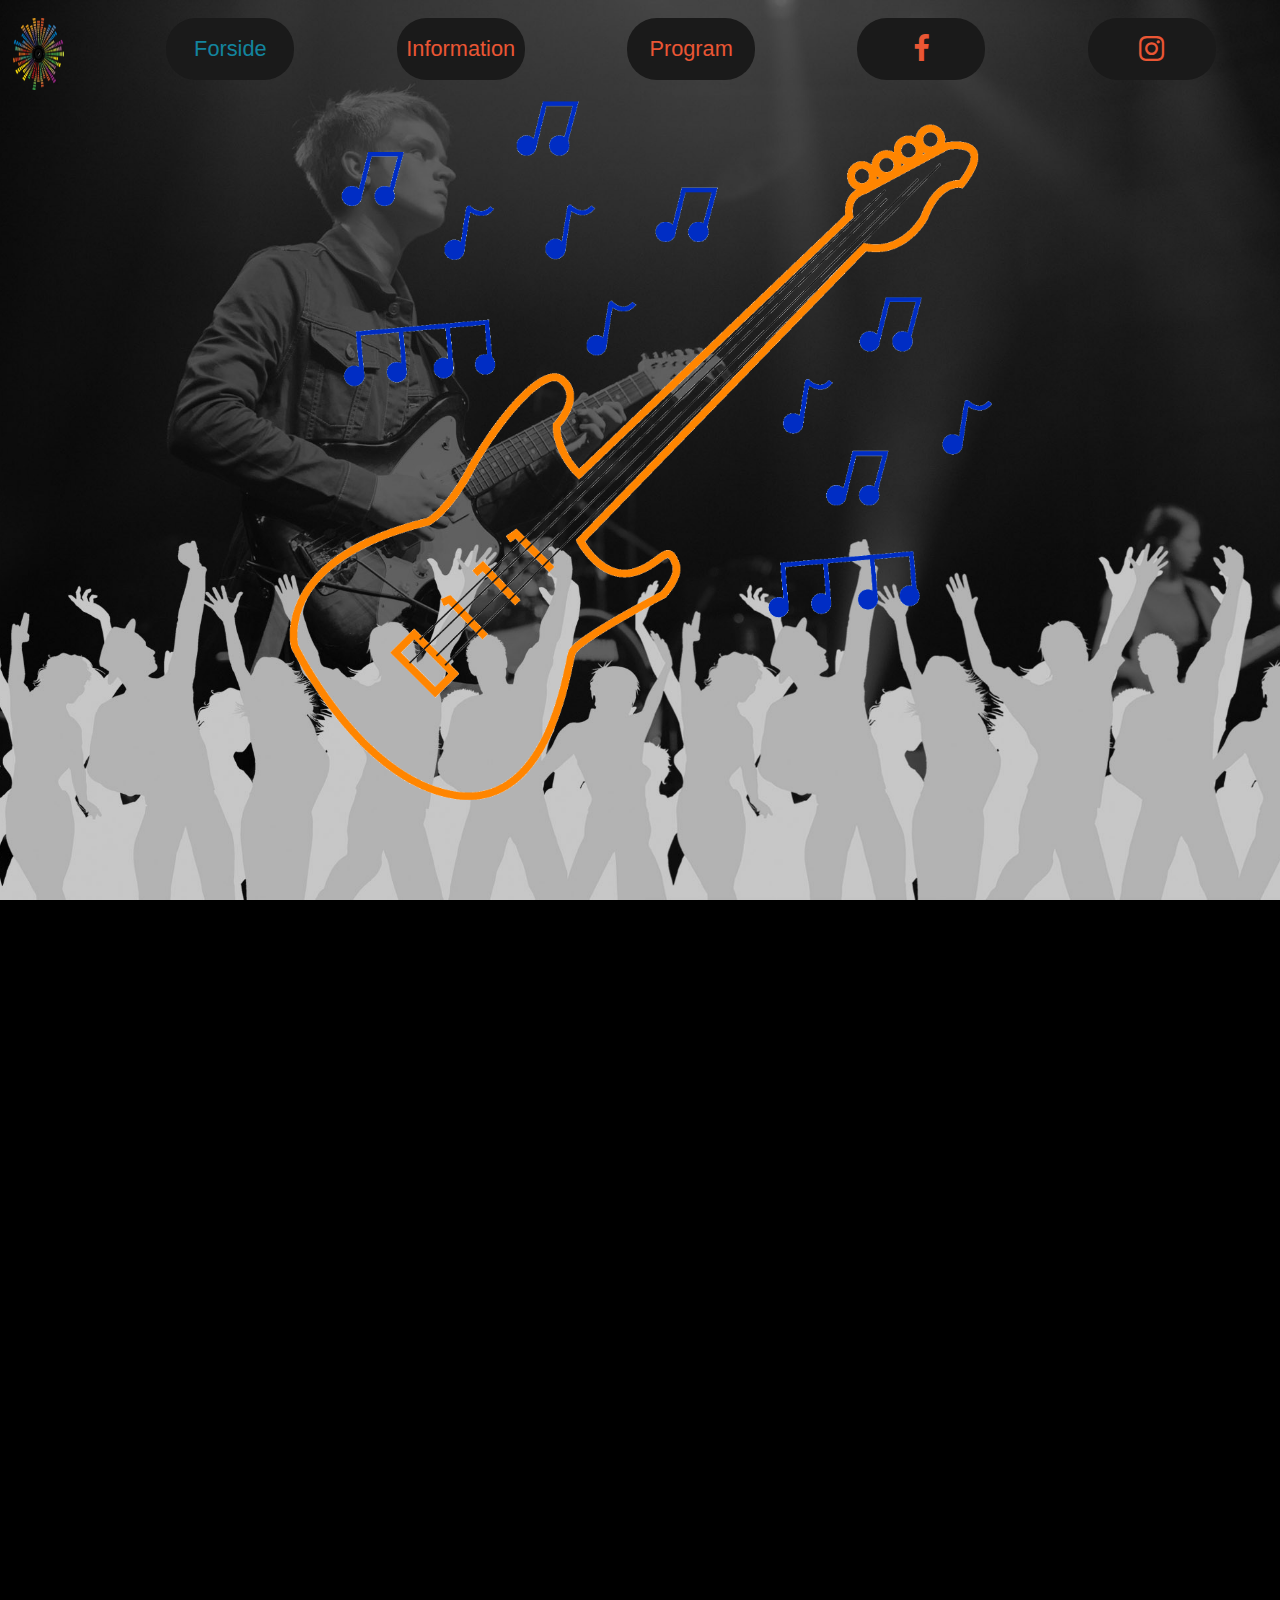
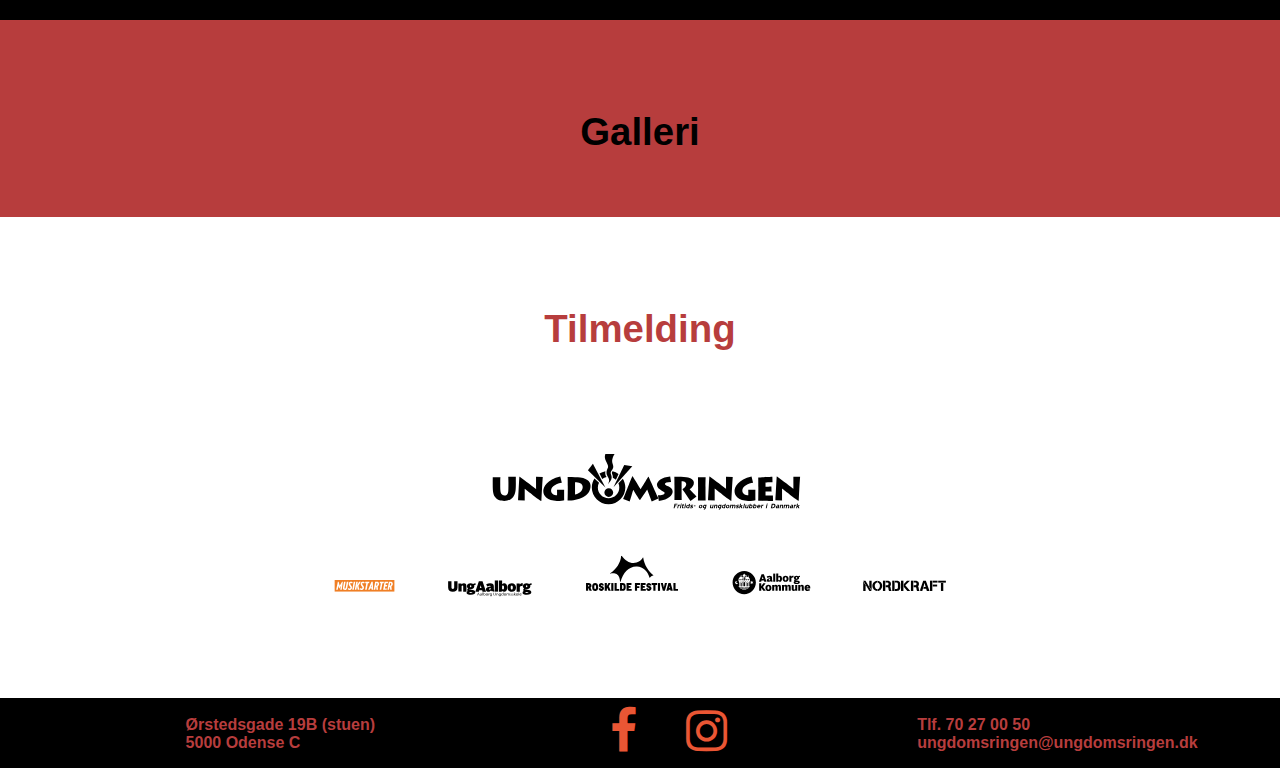
<file: Projekt-Ungdomsringens-Musikfestival/index.html>
<!DOCTYPE html>
<html lang="da">

<head>
    <meta charset="UTF-8">
    <meta name="viewport" content="width=device-width, initial-scale=1.0">
    <meta name="author" content="Andreas Hoffmann, Martin Sørensen, Simon Hougaard and Tobias Larsen">
    <meta name="description" content="Ungdomsringens Musikfestival 2020, information, galleri, program og tilmelding">
    <meta name="keywords" content="Ungdomsringen, Musikfestival, 2020, Information, Galleri, 17/02/2020, Program, Tilmelding, Ungdomsklubber, Unge musikere, Overnatning, Regler, Spilleplan">
    <title>Ungdomsringens Musikfestival 2020</title>
    <link rel="stylesheet" type="text/css" href="assets/css/styles.css">
    <script src="assets/js/script.js" defer></script>
    <link rel="stylesheet" href="https://cdnjs.cloudflare.com/ajax/libs/font-awesome/4.7.0/css/font-awesome.min.css">
    <!--Font Awesome Icons-->
</head>

<body>
    <main id="index-main">
        <nav id="navigation">
            <ul>
                <a href="index.html"><li><img src="assets/css/images/UMFspeaker.png" alt="Ungdomsringens Musikfestival Logo" id="logo"></li></a>
                <li><a class="currentsite" href="index.html">Forside</a></li>
                <li><a href="info.html">Information</a></li>
                <li><a href="program.html">Program</a></li>
                <li class="hidden"><a href="https://www.facebook.com/musikfestival/" target="blank"><i class="fa fa-facebook-f fa-lg"></i></a></li>
                <li class="hidden"><a href="https://www.instagram.com/umf9000/" target="blank"><i class="fa fa-instagram fa-lg"></i></a></li>
            </ul>
        </nav>

        <div id="topmain">
            
        </div>
    </main>

    <div id="aboutus">
        
    </div>

    <div id="galleryandsubscribe">
        <div id="gallery">
            <h3>Galleri</h3>
            <section id="JSgalleri">
               
            </section>
        </div>
        <div>
            <h3 id="tilmelding">Tilmelding</h3>
            <div class="tilmelding-container">

                
            </div>
        </div>
        <img class="partnersimg" src="assets/css/images/partners.svg"
            alt="Ungdomsringen Fritids- og ungdomsklubber i Danmark og partners af Ungdomsringens Musikfestival">
    </div>

    <footer>
        <p class="hidden">Ørstedsgade 19B (stuen) </br>
            5000 Odense C
            </p>
        <section class="footericons">
            <a href="https://www.facebook.com/musikfestival/" target="blank"><i class="fa fa-facebook-f fa-3x"></i></a>
            <a href="https://www.instagram.com/umf9000/" target="blank"><i class="fa fa-instagram fa-3x"></i></a>
        </section>
        <p>Tlf. 70 27 00 50</br>
            ungdomsringen@ungdomsringen.dk</p>
    </footer>
    <img id="spinner" src="assets/css/images/spinner.gif" alt="loading" />
</body>

</html>
</file>
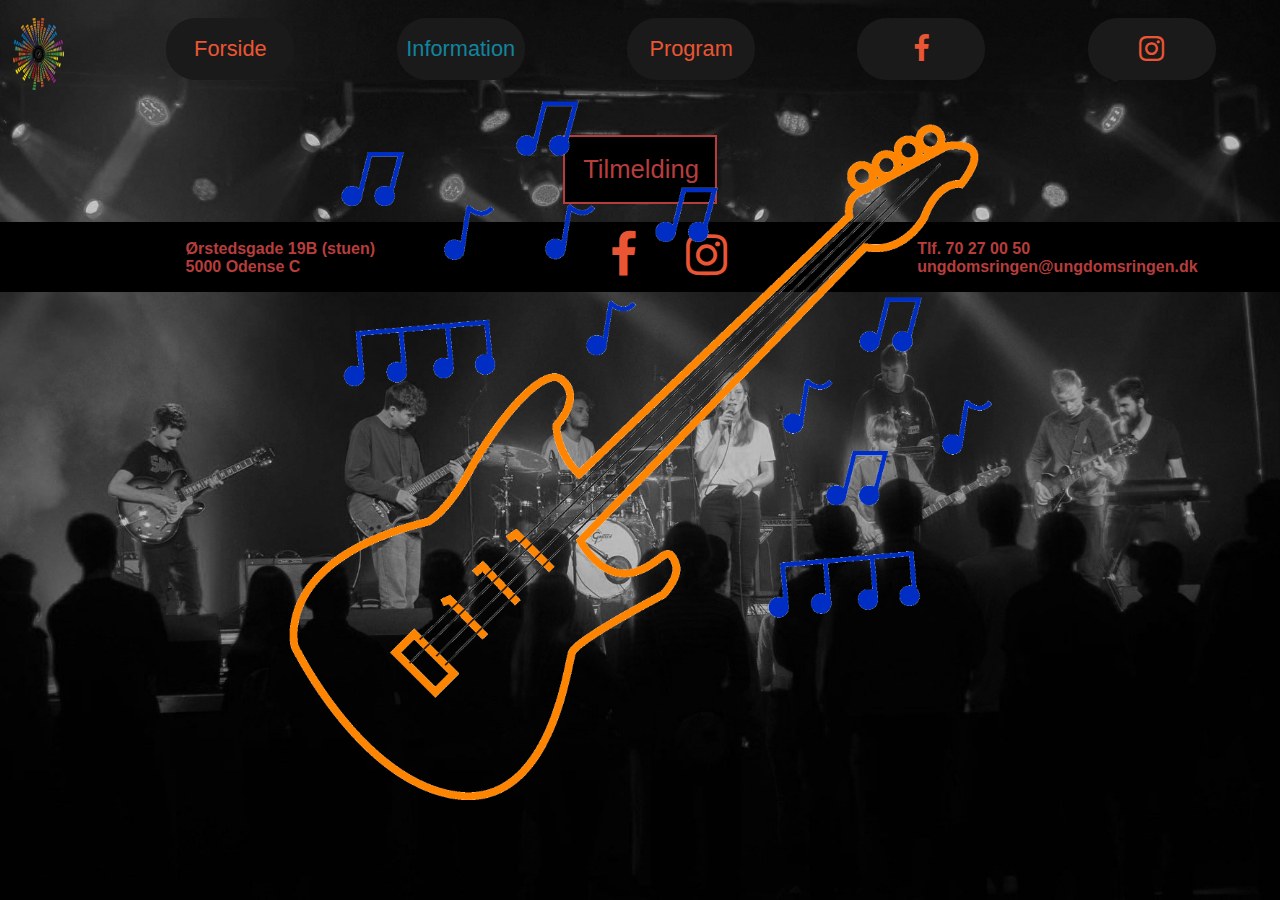
<file: Projekt-Ungdomsringens-Musikfestival/info.html>
<!DOCTYPE html>
<html lang="da">

<head>
    <meta charset="UTF-8">
    <meta name="viewport" content="width=device-width, initial-scale=1.0">
    <meta name="author" content="Andreas Hoffmann, Martin Sørensen, Simon Hougaard and Tobias Larsen">
    <meta name="description" content="Ungdomsringens Musikfestival 2020, information, galleri, program og tilmelding">
    <meta name="keywords" content="Ungdomsringen, Musikfestival, 2020, Information, Galleri, 17/02/2020, Program, Tilmelding, Ungdomsklubber, Unge musikere, Overnatning, Regler, Spilleplan">
    <title>Ungdomsringens Musikfestival Information</title>
    <link rel="stylesheet" type="text/css" href="assets/css/styles.css">
    <script src="assets/js/script.js" defer></script>
    <link rel="stylesheet" href="https://cdnjs.cloudflare.com/ajax/libs/font-awesome/4.7.0/css/font-awesome.min.css">
    <!--Font Awesome Icons-->
</head>

<body>
    
    <main id="info-main">
        <nav id="navigation">
            <ul>
                <a href="index.html"><li><img src="assets/css/images/UMFspeaker.png" alt="Ungdomsringens Musikfestival Logo" id="logo"></li></a>
                <li><a href="index.html">Forside</a></li>
                <li><a class="currentsite" href="info.html">Information</a></li>
                <li><a href="program.html">Program</a></li>
                <li class="hidden"><a href="https://www.facebook.com/musikfestival/" target="blank"><i
                            class="fa fa-facebook-f fa-lg"></i></a></li>
                <li class="hidden"><a href="https://www.instagram.com/umf9000/" target="blank"><i
                            class="fa fa-instagram fa-lg"></i></a></li>
            </ul>
        </nav>
        <div class="info-gen">

            
        </div>
        
        <a href="index.html#tilmelding"><button class="infobutton hidden">Tilmelding</button></a>

        <footer id="footer" class="infofooter">
            <p class="hidden">Ørstedsgade 19B (stuen) </br>
                5000 Odense C</p>
            <section class="footericons">
                <a href="https://www.facebook.com/musikfestival/" target="blank"><i class="fa fa-facebook-f fa-3x"></i></a>
                <a href="https://www.instagram.com/umf9000/" target="blank"><i class="fa fa-instagram fa-3x"></i></a>
            </section>
            <p>Tlf. 70 27 00 50</br>
                ungdomsringen@ungdomsringen.dk</p>
        </footer>
        
    </main>
    <img id="spinner" src="assets/css/images/spinner.gif" alt="loading" />
</body>

</html>
</file>
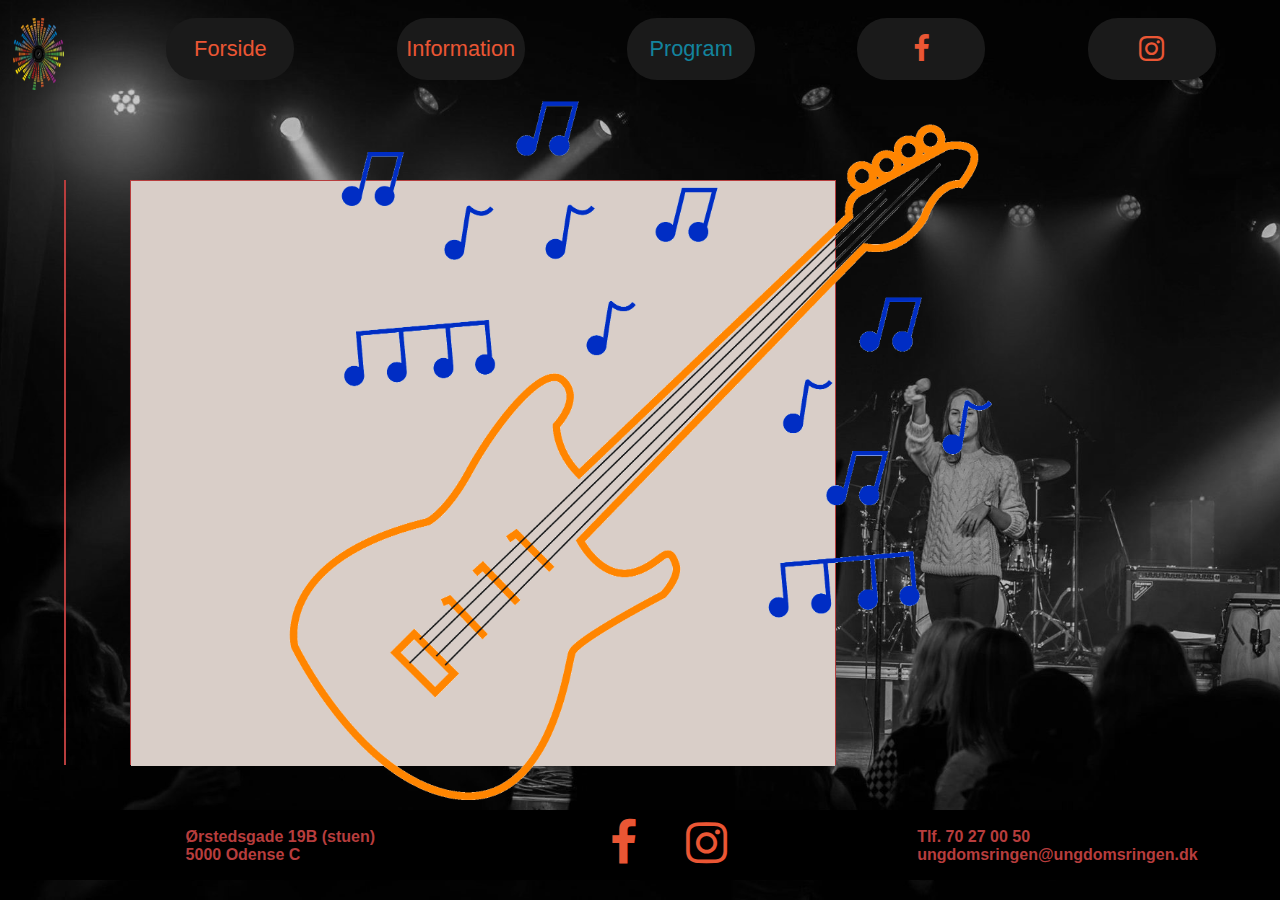
<file: Projekt-Ungdomsringens-Musikfestival/program.html>
<!DOCTYPE html>
<html class="programhtml" lang="da">

<head>
    <meta charset="UTF-8">
    <meta name="viewport" content="width=device-width, initial-scale=1.0">
    <meta name="author" content="Andreas Hoffmann, Martin Sørensen, Simon Hougaard and Tobias Larsen">
    <meta name="description" content="Ungdomsringens Musikfestival 2020, information, galleri, program og tilmelding">
    <meta name="keywords" content="Ungdomsringen, Musikfestival, 2020, Information, Galleri, 17/02/2020, Program, Tilmelding, Ungdomsklubber, Unge musikere, Overnatning, Regler, Spilleplan">
    <title>Ungdomsringens Musikfestival Program</title>
    <link rel="stylesheet" type="text/css" href="assets/css/styles.css">
    <script src="assets/js/script.js" defer></script>
    <link rel="stylesheet" href="https://cdnjs.cloudflare.com/ajax/libs/font-awesome/4.7.0/css/font-awesome.min.css">
    <!--Font Awesome Icons-->
</head>

<body>
    <main id="program-main">
        <nav id="navigation">
            <ul>
                <a href="index.html"><li><img src="assets/css/images/UMFspeaker.png" alt="Ungdomsringens Musikfestival Logo" id="logo"></li></a>
                <li><a href="index.html">Forside</a></li>
                <li><a href="info.html">Information</a></li>
                <li><a class="currentsite" href="program.html">Program</a></li>
                <li class="hidden"><a href="https://www.facebook.com/musikfestival/" target="blank"><i
                            class="fa fa-facebook-f fa-lg"></i></a></li>
                <li class="hidden"><a href="https://www.instagram.com/umf9000/" target="blank"><i
                            class="fa fa-instagram fa-lg"></i></a></li>
            </ul>
        </nav>
        <img class="hiddenimg" src="assets/css/images/spilleplan1.jpg" alt="Spilleplan Fredag d. 17">
        <img class="hiddenimg" src="assets/css/images/spilleplan2.jpg" alt="Spilleplan Lørdag d. 18">
        <section id="program-section">
            <div class="program-flex">
                <div class="flex-box hidden scrollbar">
                    <div class="program-text" id="Program-JS">

                    </div>
                </div>
                <div class="flex-box hidden">
                    <div class="table scrollbar" id="table">
                        
                    </div>
                </div>
            </div>
        </section>

        <footer id="footer" class="programfooter">
            <p class="hidden">Ørstedsgade 19B (stuen) </br>
                5000 Odense C</p>
            <section class="footericons">
                <a href="https://www.facebook.com/musikfestival/" target="blank"><i
                        class="fa fa-facebook-f fa-3x"></i></a>
                <a href="https://www.instagram.com/umf9000/" target="blank"><i class="fa fa-instagram fa-3x"></i></a>
            </section>
            <p>Tlf. 70 27 00 50</br>
                ungdomsringen@ungdomsringen.dk</p>
        </footer>
    </main>
    <img id="spinner" src="assets/css/images/spinner.gif" alt="loading" />
</body>
</file>
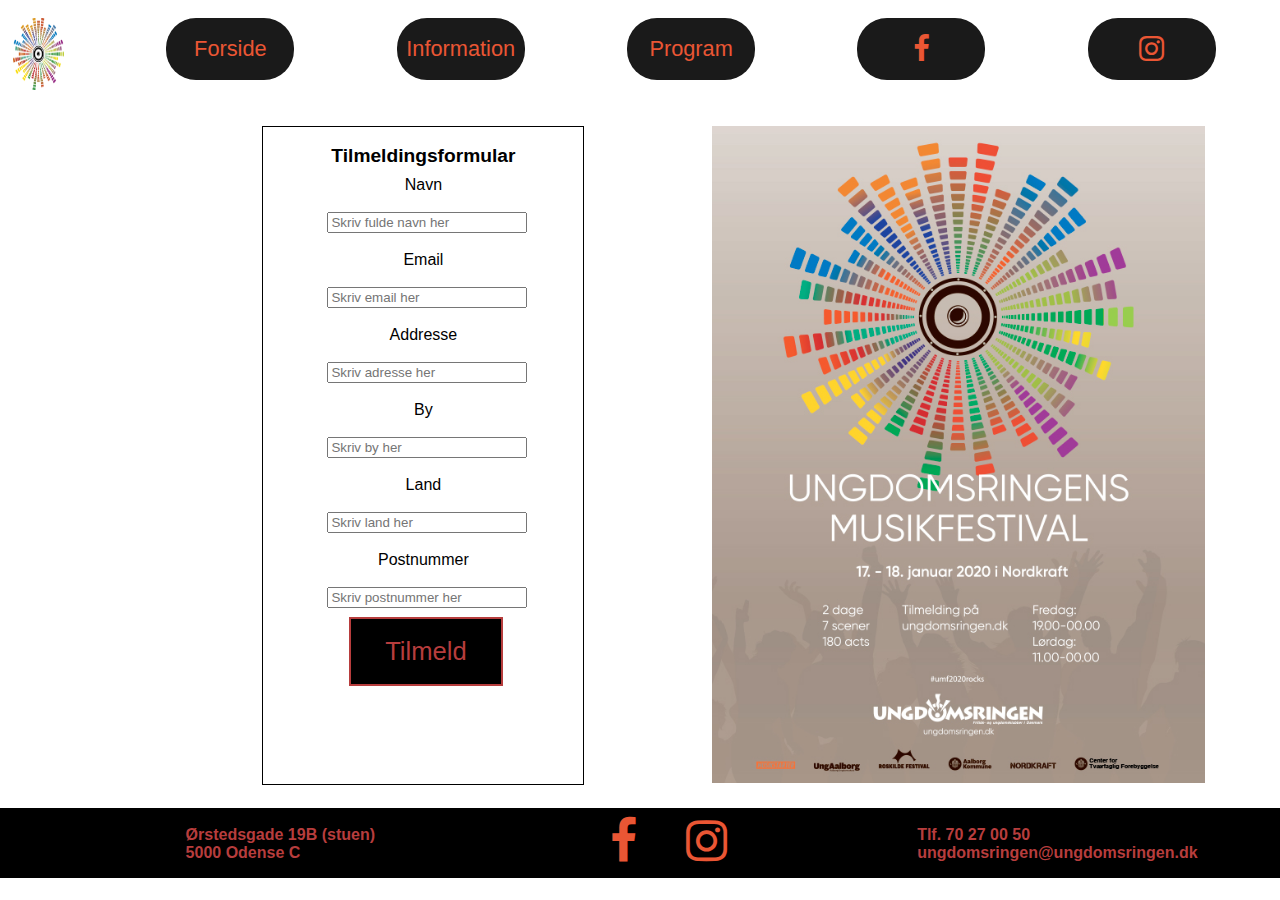
<file: Projekt-Ungdomsringens-Musikfestival/tilmelding.html>
<!DOCTYPE html>
<html lang="da">

<head>
    <meta charset="UTF-8">
    <meta name="viewport" content="width=device-width, initial-scale=1.0">
    <meta name="author" content="Andreas Hoffmann, Martin Sørensen, Simon Hougaard and Tobias Larsen">
    <meta name="description" content="Ungdomsringens Musikfestival 2020, information, galleri, program og tilmelding">
    <meta name="keywords" content="Ungdomsringen, Musikfestival, 2020, Information, Galleri, 17/02/2020, Program, Tilmelding, Ungdomsklubber, Unge musikere, Overnatning, Regler, Spilleplan">
    <title>Ungdomsringens Musikfestival Tilmelding</title>
    <link rel="stylesheet" type="text/css" href="assets/css/styles.css">
    <script src="assets/js/script.js" defer></script>
    <link rel="stylesheet" href="https://cdnjs.cloudflare.com/ajax/libs/font-awesome/4.7.0/css/font-awesome.min.css">
    <!--Font Awesome Icons-->
</head>

<body>
    <div>
        <nav id="navigation">
            <ul>
                <a href="index.html"><li><img src="assets/css/images/UMFspeaker.png" alt="Ungdomsringens Musikfestival Logo" id="logo"></li></a>
                <li><a href="index.html">Forside</a></li>
                <li><a href="info.html">Information</a></li>
                <li><a href="program.html">Program</a></li>
                <li class="hidden"><a href="https://www.facebook.com/musikfestival/" target="blank"><i
                            class="fa fa-facebook-f fa-lg"></i></a></li>
                <li class="hidden"><a href="https://www.instagram.com/umf9000/" target="blank"><i
                            class="fa fa-instagram fa-lg"></i></a></li>
            </ul>
        </nav>
        
        <div class="subcontent">
            <section class="subfomular">
                
                    <h2>Tilmeldingsformular</h2>

                    <label for="fname">Navn</label>
                    <input type="text" id="fname" name="fullname" placeholder="Skriv fulde navn her">

                    <label for="email">Email</label>
                    <input type="text" id="email" name="email" placeholder="Skriv email her">

                    <label for="adr">Addresse</label>
                    <input type="text" id="adr" name="address" placeholder="Skriv adresse her">

                    <label for="city">By</label>
                    <input type="text" id="city" name="city" placeholder="Skriv by her">

                    <label for="country">Land</label>
                    <input type="text" id="country" name="country" placeholder="Skriv land her">

                    <label for="zip">Postnummer</label>
                    <input type="text" id="zip" name="zip" placeholder="Skriv postnummer her">
                
                    <button>Tilmeld</button>
            </section>
            <aside class="poster">
                <img src="assets/css/images/plakat.jpg" alt="Plakat af Ungdomsringens Musikfestival 2020">
            </aside>
        </div>

        <footer id="footer">
            <p class="hidden">Ørstedsgade 19B (stuen) </br>
                5000 Odense C</p>
            <section class="footericons">
                <a href="https://www.facebook.com/musikfestival/" target="blank"><i class="fa fa-facebook-f fa-3x"></i></a>
                <a href="https://www.instagram.com/umf9000/" target="blank"><i class="fa fa-instagram fa-3x"></i></a>
            </section>
            <p>Tlf. 70 27 00 50</br>
                ungdomsringen@ungdomsringen.dk</p>
        </footer>
    </div>
</body>

</html>
</file>
<file: Projekt-Ungdomsringens-Musikfestival/assets/css/styles.css>
@charset "UTF-8";

html {
    box-sizing: border-box;
    scroll-behavior: smooth;
}

body {
    font-family: Arial, Helvetica, sans-serif;
    margin: 0;
    padding: 0;
}

#spinner {
    display: none;
    position: fixed;
    left: 0;
    right: 0;
    top: 0;
    bottom: 0;
    margin: auto;
    height: 700px;
}

.active {
    display: block !important;
}

span {
    color: #B73D3D;
}

/* Styling for navigation bar for all sites*/

ul {
    margin: 0;
    padding: 2vh 1vw;
    list-style-type: none;
    overflow: hidden;
}

li {
    float: left;
    height: 8vh;
}

li a {
    color: #EA5634;
    display: block;
    text-align: center;
    padding: 2vh 0.5vw;
    margin-left: 8vw;
    text-decoration: none;
    font-size: 1.7vw;
    background-color: #1A1A1A;
    width: 9vw;
    border-radius: 30px;
}

li a i {
    margin-right: 3.5vw;
}

.currentsite {
    color: #13849E;
}

#logo {
    width: 4vw;
    height: 8vh;
}

/* Styling for Facebook and Instagram and Arrow icons */

i {
    color: #EA5634;
}

/* Styling for top part of the main part of the landing page */

h1 {
    margin: 0;
}

p {
    margin-top: 2vh;
    font-weight: bold;
}

/* unikt ID for hver main på de forskellige html sider */

main, #index-main {
    background: url(images/landing.jpg);
    height: 100vh;
    background-position: center;
    background-repeat: no-repeat;
    background-size: cover;
}

main, #program-main {
    background: url(images/programbackground.jpg);
    height: 100vh;
    background-position: center;
    background-repeat: no-repeat;
    background-size: cover;
}

main, #info-main {
    background: url(images/infobackground.jpg);
    height: 100vh;
    background-position: center;
    background-repeat: no-repeat;
    background-size: cover;
}

#topmain {
    color: white;
    width: 100%;
    font-size: 3vw;
    text-align: center;
    margin-top: 18vh;
}

#icondown {
    margin-top: 5vh;
}

/* Program section */

#program-main #program-section {
    color: white;
    width: 100%;
    font-size: 3vw;
    margin-top: 8vh;
}

#program-main #program-section .program-flex {
    display: flex;
    flex-direction: row;
    height: 65vh;
}

#program-main #program-section .program-flex>.flex-box { /* > er den okay?*/
    background-color: rgb(37, 37, 37);
    margin: 0 0 0 5vw;
    font-size: 30px;
    border: 1px solid #B73D3D;
}

#program-main #program-section .program-flex .flex-box .filter {
    height: 65vh;
    width: 30vw;
}
#program-main #program-section .program-flex .flex-box .program-text {
   font-size: 1rem;
}

#program-main #program-section .program-flex .flex-box .program-text h4 {
    margin: 1.5vh 0 0 0;

 }

#program-main #program-section .program-flex .flex-box .program-text p {
    margin: 0 1.5vw 1.5vw 1.5vw;

 }


#program-main #program-section .program-flex .flex-box .table {
    width: 55vw;
}

.table {
    background-color: #d9cec8;
    height: 65vh;
}

table {
    width: 100%;
    color: black;
    font-size: 1vw;
    border-collapse: collapse;
}

td, th {
    border: 1px solid black;
    text-align: left;
    padding-left: 0.5vw;
  }  

  .programfooter {
      margin-top: 5vh;
  }

  #saturday {
      margin-top: 5vh;
  }

  .hiddenimg {
      display: none;
  }

/* Styling for buttons */

button {
    width: 12vw;
    padding: 2vh;
    font-size: 2vw;
    border: 2px solid #B73D3D;
    background-color: black;
    color: #B73D3D;
}

#landingbutton {
    margin-left: 1vw;
}

a {
    text-decoration: none;
    color: #B73D3D;
}

/* Styling for about us section on the landing page */

#aboutus {
    background-color: black;
    margin: 0;
    padding: 0;
    color: white;
    height: 80vh;
}

h2 {
    margin: 0;
    padding: 0;
    text-align: center;
    padding-top: 10vh;
    font-size: 2vw;
}

#aboutus p {
    line-height: 1.5;
    width: 40vw;
    margin-left: 5vw;
    margin-top: 8vh;
    font-size: 1.2vw;
}

.aboutleft {
    grid-area: left;
}

.aboutright {
    grid-area: right;
}

#JScontent {
    display: grid;
    grid-template-areas: 'left right';
}

/*Styling for Gallery and Subscribe section on the landing page */

/* Gallery flex grid start */

.flex-gallery {
    display: flex;
    flex-wrap: wrap;
    justify-content: center;
}

#gallery {
    background-color: #B73D3D;
    padding-bottom: 2vh;
}

#gallery h3 {
    color: black;
    margin-bottom: 5vh;
}

.gallery-img-box {
    background-color: #f1f1f1;
    width: 270px;
    height: 270px;
    margin: 10px;
    text-align: center;
    line-height: 75px;
    font-size: 30px;
}

.gallery-img-box img {
    width: auto;
    height: 100%;
    object-fit: cover;
    max-width: 270px;
    max-height: 270px;
}

/* Gallery flex grid slut */

h3 {
    margin: 0;
    padding: 0;
    text-align: center;
    padding-top: 10vh;
    font-size: 3vw;
    color: #B73D3D;
}

.infobox {
    width: 25vw;
    height: 55vh;
    padding: 2vh;
    border: 2px solid #B73D3D;
    background-color: black;
}

h4 {
    margin: 0;
    padding: 0;
    text-align: center;
    font-size: 2vw;
    color: #B73D3D;
}

article {
    color: white;
    margin-top: 2vh;
    line-height: 1.5;
}

.leftsection {
    grid-area: leftsect;
    margin-left: 10vw;
}

.rightsection {
    grid-area: rightsect;
    margin-left: 15vw;
}

.tilmelding-container {
    display: grid;
    grid-template-areas: 'leftsect rightsect';
    margin-top: 10vh;
}

.subbtn {
    position: relative;
    bottom: 45vh;
    left: 43.8vw;
}

.infobtn {
    position: relative;
    bottom: 25vh;
    left: 31.5vw;
}

.partnersimg {
    width: 50vw;
    margin-left: 25vw;
    margin-bottom: 10vh;
}

/* Styling for the footer for all sites */

footer {
    background-color: black;
    color: #B73D3D;
    white-space: nowrap;
    overflow-x: auto;
    overflow-y: hidden;
    margin: 0 auto;
}

footer>p {
    display: inline-block;
    padding-left: 11vw;
}

footer>.footericons {
    display: inline-block;
    padding-left: 11vw;
}

.footericons>i {
    padding-left: 2.5vw;
    padding-top: 2vh;
    padding-bottom: 2vh;
}

footer section, p, i {
    margin-left: 3.5vw;
}

/*Styling for the content on information page */

.informationarticle {
    width: 25vw;
    height: 37vh;
    background-color: rgb(37, 37, 37);
    margin: 0;
    padding: 0;
    border: 1px solid #B73D3D;
}

.scrollbar {
    overflow: hidden;
    overflow-y: scroll;
}

.informationarticle article {
    margin: 0;
    padding: 0.5vw;
    color: white;
}

.informationarticle p {
    font-size: 0.8vw;
    margin: 0;
}

.infocontainer img {
    margin: 0;
    padding: 0;
    width: 25vw;
    height: 25vh;
}

.left {
    grid-area: left;
}

.mid {
    grid-area: mid;
}

.right {
    grid-area: right;
}

.infocontainer {
    display: grid;
    grid-template-areas: 'left left left mid mid mid right right right';
    margin-left: 7vw;
    margin-top: 2vh;
}

.infobutton {
    margin-left: 44vw;
    margin-top: 3vh;
    margin-bottom: 2vh;
}

/*Styling for the content on subscriptment page */

.subfomular {
    margin: 0;
    width: 25vw;
    height: 73vh;
    border: 1px solid black;
    display: flex;
    flex-direction: column;
}

.poster {
    display: inline-block;
    padding-left: 10vw;
}

.poster img {
    height: 73vh;
}

.subcontent {
    display: flex;
    margin-left: 20.5vw;
    margin-bottom: 2.3vh;
    margin-top: 2vh;
}

input {
    width: 15vw;
    margin-left: 5vw;
    margin-bottom: 1vh;
}

label {
    margin-top: 1vh;
    margin-bottom: 2vh;
    text-align: center;
}

.subcontent h2 {
    padding-top: 2vh;
    font-size: 1.5vw;
}

.subcontent button {
    margin-left: 6.7vw;
}

/* Here starts the styling for mobile version of the website */

@media only screen and (max-width: 768px) {
    /* Mainly coded for Iphone 6/7/8 */

    /* Styling for the loading spinner */

    #spinner {
        height: 300px;
    }

    /* Styling for navigation bar*/
    ul {
        margin: 0;
        padding: 0;
        background-color: black;
    }
    li a {
        background-color: black;
        border-radius: 0;
        font-size: 5vw;
        padding: 2vh 0 0 0;
        margin: 0;
        width: 28vw;
    }
    #logo {
        width: 13vw;
    }
    .hidden {
        display: none;
    }
    /* Styling for footer */
    footer {
        font-size: 4vw;
    }
    
    .footericons {
        padding: 0;
        position: relative;
        right: 15vw;
    }

    footer p {
        padding: 0;
        position: relative;
        right: 17vw;
    }
    /* Styling for Landing page */
    /* Top main */
    #topmain h1 {
        font-size: 8vw;
    }
    #topmain p {
        font-size: 6vw;
    }
    #topmain button {
        width: 30vw;
        height: 10vh;
        font-size: 5vw;
        font-weight: bold;
        padding: 0;
        margin-left: 1.5vw;
    }
    #icondown {
        font-size: 6vw;
        margin-left: 6.5vw;
    }
    /* About us */
    #aboutus h2 {
        font-size: 6vw;
        padding: 5vh 0 0 0;
        line-height: 1.5;
    }

    #aboutus {
        height: 30vh;
    }
    
    /* Gallery and subscribe */
    #galleryandsubscribe h3 {
        font-size: 9vw;
    }
    .tilmelding-container {
        display: unset;
    }
    .infobox {
        width: 80vw;
        height: 60vh;
        margin: 5vh 0 0 5vw;
    }
    .infobox h4 {
        font-size: 6vw;
    }
    .subbtn, .infobtn {
        position: inherit;
        width: 40vw;
        height: 15vh;
        margin: 5vh 0 0 5vw;
        font-size: 7vw;
    }
    .partnersimg {
        width: 100vw;
        margin: 5vh 0 5vh 0;
    }
    /* Styling for Information page */
    .infocontainer {
        display: unset;
    }
    .left, .mid, .right {
        width: 100vw;
        height: 100%;
    }
    .mid {
        display: table;
    }
    .mid .informationarticle {
        display: table-footer-group;
    }
    .mid img {
        display: table-header-group;
    }
    .infocontainer img {
        width: 100%;
        height: 100%;
    }
    .informationarticle {
        width: 100vw;
        height: 100%;
        background: black;
        border: none;
    }
    .informationarticle p {
        color: white;
        padding: 2vw;
        font-size: 4vw;
    }
    .informationarticle h1 {
        color: white;
        padding: 2vw;
        font-size: 6vw;
    }
    #info-main {
        background: none;
    }
    .info-gen {
        background: black;
    }
    /* Styling for Program page */
    
    .hiddenimg {
        display: unset;
        width: 100vw;
        margin: 5vh 0 0 0;
    }

    .programhtml {
        background-color: black;
    }

    .programfooter {
        margin: 0;
    }
    
    #program-main #program-section .program-flex {
        height: 0;
    }

    /* Styling for Subscribe page */
    .subcontent {
        display: table;
        margin: 0;
    }
    .subfomular {
        display: table-header-group;
    }
    .poster {
        display: table-footer-group;
    }
    .poster img {
        width: 100vw;
    }
    input {
        width: 90vw;
        margin: 2vh 0 2vh 4vw;
    }
    label {
        margin-left: 4vw;
    }
    .subcontent h2 {
        padding-top: 2vh;
        font-size: 7vw;
    }
    .subcontent button {
        width: 40vw;
        font-size: 5vw;
        margin: 0 0 2vh 30vw;
    }
}
</file>
